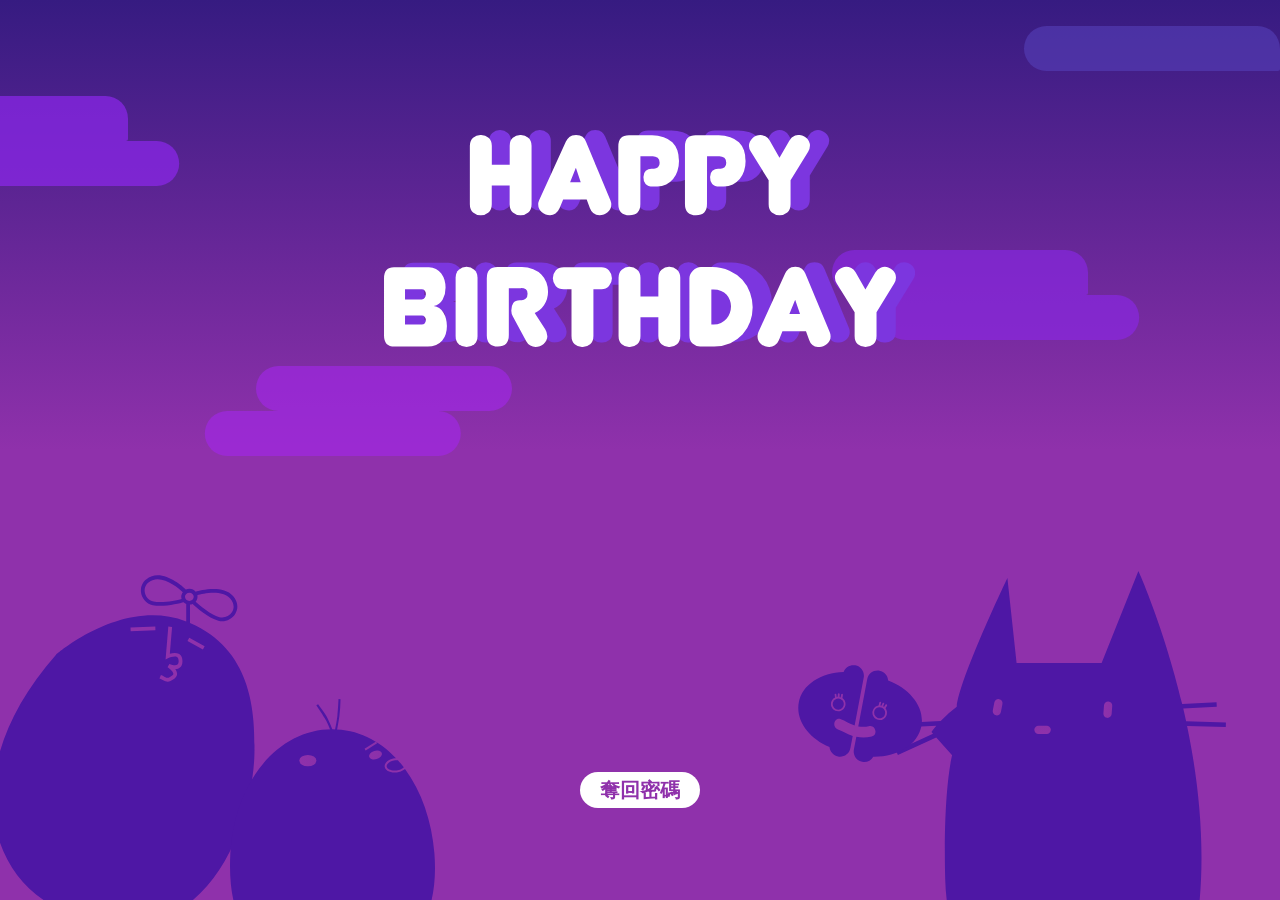
<file: index.html>
<!DOCTYPE html>
<html lang="zh-TW">
<head>
  <meta charset="UTF-8">
  <meta name="viewport" content="width=device-width, initial-scale=1.0">
  <meta http-equiv="X-UA-Compatible" content="ie=edge">
  <title>ARTBOX</title>
  <link rel="stylesheet" href="css/sweetalert2.css">
  <link rel="stylesheet" href="css/style.css">
  <script src="js/jquery.min.js"></script>
  <script src="js/style.js"></script>
</head>

<body class="index-body">
  <div class="vision">
    <div class="cloud-group">
      <div class="cloud1">
        <div class="cloud-ani">
          <div class="clo-top clo-bg1"></div>
        </div>
      </div>
      <div class="cloud2">
        <div class="cloud-ani">
          <div class="clo-top clo-bg2"></div>
          <div class="clo-bottom clo-bg2"></div>
        </div>
      </div>
      <div class="cloud3">
        <div class="cloud-ani">
          <div class="clo-top clo-bg2"></div>
          <div class="clo-bottom clo-bg2"></div>
        </div>
      </div>
      <div class="cloud4">
        <div class="cloud-ani">
          <div class="clo-top clo-bg3"></div>
          <div class="clo-bottom clo-bg3"></div>
        </div>
      </div>
    </div>
    <div class="index-title">
      <div class="title title-bottom"><img src="images/title-p.svg" alt=""></div>
      <div class="title title-top"><img src="images/title-w.svg" alt=""></div>
    </div>
    <div class="friends">
      <div class="friend arwen"><img src="images/arwen.svg" alt=""></div>
      <div class="friend chun"><img src="images/chun.svg" alt=""></div>
      <div class="friend ec"><img src="images/ec.svg" alt=""></div>
      <div class="friend coco"><img src="images/coco.svg" alt=""></div>
    </div>
  </div>

  <div class="enter-box">
    <div class="white-bg">
      <img src="images/white-bg.svg">
    </div>
    <div class="btn-enter">
      <a class="btn-index btn-ani" href="question.html">奪回密碼</a>
    </div>
  </div>

</body>
</html>
</file>
<file: css/sweetalert2.css>
@-webkit-keyframes swal2-show {
  0% {
    -webkit-transform: scale(0.7);
            transform: scale(0.7); }
  45% {
    -webkit-transform: scale(1.05);
            transform: scale(1.05); }
  80% {
    -webkit-transform: scale(0.95);
            transform: scale(0.95); }
  100% {
    -webkit-transform: scale(1);
            transform: scale(1); } }

@keyframes swal2-show {
  0% {
    -webkit-transform: scale(0.7);
            transform: scale(0.7); }
  45% {
    -webkit-transform: scale(1.05);
            transform: scale(1.05); }
  80% {
    -webkit-transform: scale(0.95);
            transform: scale(0.95); }
  100% {
    -webkit-transform: scale(1);
            transform: scale(1); } }

@-webkit-keyframes swal2-hide {
  0% {
    -webkit-transform: scale(1);
            transform: scale(1);
    opacity: 1; }
  100% {
    -webkit-transform: scale(0.5);
            transform: scale(0.5);
    opacity: 0; } }

@keyframes swal2-hide {
  0% {
    -webkit-transform: scale(1);
            transform: scale(1);
    opacity: 1; }
  100% {
    -webkit-transform: scale(0.5);
            transform: scale(0.5);
    opacity: 0; } }

@-webkit-keyframes swal2-animate-success-line-tip {
  0% {
    top: 1.1875em;
    left: .0625em;
    width: 0; }
  54% {
    top: 1.0625em;
    left: .125em;
    width: 0; }
  70% {
    top: 2.1875em;
    left: -.375em;
    width: 3.125em; }
  84% {
    top: 3em;
    left: 1.3125em;
    width: 1.0625em; }
  100% {
    top: 2.8125em;
    left: .875em;
    width: 1.5625em; } }

@keyframes swal2-animate-success-line-tip {
  0% {
    top: 1.1875em;
    left: .0625em;
    width: 0; }
  54% {
    top: 1.0625em;
    left: .125em;
    width: 0; }
  70% {
    top: 2.1875em;
    left: -.375em;
    width: 3.125em; }
  84% {
    top: 3em;
    left: 1.3125em;
    width: 1.0625em; }
  100% {
    top: 2.8125em;
    left: .875em;
    width: 1.5625em; } }

@-webkit-keyframes swal2-animate-success-line-long {
  0% {
    top: 3.375em;
    right: 2.875em;
    width: 0; }
  65% {
    top: 3.375em;
    right: 2.875em;
    width: 0; }
  84% {
    top: 2.1875em;
    right: 0;
    width: 3.4375em; }
  100% {
    top: 2.375em;
    right: .5em;
    width: 2.9375em; } }

@keyframes swal2-animate-success-line-long {
  0% {
    top: 3.375em;
    right: 2.875em;
    width: 0; }
  65% {
    top: 3.375em;
    right: 2.875em;
    width: 0; }
  84% {
    top: 2.1875em;
    right: 0;
    width: 3.4375em; }
  100% {
    top: 2.375em;
    right: .5em;
    width: 2.9375em; } }

@-webkit-keyframes swal2-rotate-success-circular-line {
  0% {
    -webkit-transform: rotate(-45deg);
            transform: rotate(-45deg); }
  5% {
    -webkit-transform: rotate(-45deg);
            transform: rotate(-45deg); }
  12% {
    -webkit-transform: rotate(-405deg);
            transform: rotate(-405deg); }
  100% {
    -webkit-transform: rotate(-405deg);
            transform: rotate(-405deg); } }

@keyframes swal2-rotate-success-circular-line {
  0% {
    -webkit-transform: rotate(-45deg);
            transform: rotate(-45deg); }
  5% {
    -webkit-transform: rotate(-45deg);
            transform: rotate(-45deg); }
  12% {
    -webkit-transform: rotate(-405deg);
            transform: rotate(-405deg); }
  100% {
    -webkit-transform: rotate(-405deg);
            transform: rotate(-405deg); } }

@-webkit-keyframes swal2-animate-error-x-mark {
  0% {
    margin-top: 1.625em;
    -webkit-transform: scale(0.4);
            transform: scale(0.4);
    opacity: 0; }
  50% {
    margin-top: 1.625em;
    -webkit-transform: scale(0.4);
            transform: scale(0.4);
    opacity: 0; }
  80% {
    margin-top: -.375em;
    -webkit-transform: scale(1.15);
            transform: scale(1.15); }
  100% {
    margin-top: 0;
    -webkit-transform: scale(1);
            transform: scale(1);
    opacity: 1; } }

@keyframes swal2-animate-error-x-mark {
  0% {
    margin-top: 1.625em;
    -webkit-transform: scale(0.4);
            transform: scale(0.4);
    opacity: 0; }
  50% {
    margin-top: 1.625em;
    -webkit-transform: scale(0.4);
            transform: scale(0.4);
    opacity: 0; }
  80% {
    margin-top: -.375em;
    -webkit-transform: scale(1.15);
            transform: scale(1.15); }
  100% {
    margin-top: 0;
    -webkit-transform: scale(1);
            transform: scale(1);
    opacity: 1; } }

@-webkit-keyframes swal2-animate-error-icon {
  0% {
    -webkit-transform: rotateX(100deg);
            transform: rotateX(100deg);
    opacity: 0; }
  100% {
    -webkit-transform: rotateX(0deg);
            transform: rotateX(0deg);
    opacity: 1; } }

@keyframes swal2-animate-error-icon {
  0% {
    -webkit-transform: rotateX(100deg);
            transform: rotateX(100deg);
    opacity: 0; }
  100% {
    -webkit-transform: rotateX(0deg);
            transform: rotateX(0deg);
    opacity: 1; } }

body.swal2-toast-shown.swal2-has-input > .swal2-container > .swal2-toast {
  flex-direction: column;
  align-items: stretch; }
  body.swal2-toast-shown.swal2-has-input > .swal2-container > .swal2-toast .swal2-actions {
    flex: 1;
    align-self: stretch;
    justify-content: flex-end;
    height: 2.2em; }
  body.swal2-toast-shown.swal2-has-input > .swal2-container > .swal2-toast .swal2-loading {
    justify-content: center; }
  body.swal2-toast-shown.swal2-has-input > .swal2-container > .swal2-toast .swal2-input {
    height: 2em;
    margin: .3125em auto;
    font-size: 1em; }
  body.swal2-toast-shown.swal2-has-input > .swal2-container > .swal2-toast .swal2-validationerror {
    font-size: 1em; }

body.swal2-toast-shown > .swal2-container {
  position: fixed;
  background-color: transparent; }
  body.swal2-toast-shown > .swal2-container.swal2-shown {
    background-color: transparent; }
  body.swal2-toast-shown > .swal2-container.swal2-top {
    top: 0;
    right: auto;
    bottom: auto;
    left: 50%;
    -webkit-transform: translateX(-50%);
            transform: translateX(-50%); }
  body.swal2-toast-shown > .swal2-container.swal2-top-end, body.swal2-toast-shown > .swal2-container.swal2-top-right {
    top: 0;
    right: 0;
    bottom: auto;
    left: auto; }
  body.swal2-toast-shown > .swal2-container.swal2-top-start, body.swal2-toast-shown > .swal2-container.swal2-top-left {
    top: 0;
    right: auto;
    bottom: auto;
    left: 0; }
  body.swal2-toast-shown > .swal2-container.swal2-center-start, body.swal2-toast-shown > .swal2-container.swal2-center-left {
    top: 50%;
    right: auto;
    bottom: auto;
    left: 0;
    -webkit-transform: translateY(-50%);
            transform: translateY(-50%); }
  body.swal2-toast-shown > .swal2-container.swal2-center {
    top: 50%;
    right: auto;
    bottom: auto;
    left: 50%;
    -webkit-transform: translate(-50%, -50%);
            transform: translate(-50%, -50%); }
  body.swal2-toast-shown > .swal2-container.swal2-center-end, body.swal2-toast-shown > .swal2-container.swal2-center-right {
    top: 50%;
    right: 0;
    bottom: auto;
    left: auto;
    -webkit-transform: translateY(-50%);
            transform: translateY(-50%); }
  body.swal2-toast-shown > .swal2-container.swal2-bottom-start, body.swal2-toast-shown > .swal2-container.swal2-bottom-left {
    top: auto;
    right: auto;
    bottom: 0;
    left: 0; }
  body.swal2-toast-shown > .swal2-container.swal2-bottom {
    top: auto;
    right: auto;
    bottom: 0;
    left: 50%;
    -webkit-transform: translateX(-50%);
            transform: translateX(-50%); }
  body.swal2-toast-shown > .swal2-container.swal2-bottom-end, body.swal2-toast-shown > .swal2-container.swal2-bottom-right {
    top: auto;
    right: 0;
    bottom: 0;
    left: auto; }

.swal2-popup.swal2-toast {
  flex-direction: row;
  align-items: center;
  width: auto;
  padding: 0.625em;
  box-shadow: 0 0 0.625em #d9d9d9;
  overflow-y: hidden; }
  .swal2-popup.swal2-toast .swal2-header {
    flex-direction: row; }
  .swal2-popup.swal2-toast .swal2-title {
    justify-content: flex-start;
    margin: 0 .6em;
    font-size: 1em; }
  .swal2-popup.swal2-toast .swal2-close {
    position: initial; }
  .swal2-popup.swal2-toast .swal2-content {
    justify-content: flex-start;
    font-size: 1em; }
  .swal2-popup.swal2-toast .swal2-icon {
    width: 2em;
    min-width: 2em;
    height: 2em;
    margin: 0; }
    .swal2-popup.swal2-toast .swal2-icon-text {
      font-size: 2em;
      font-weight: bold;
      line-height: 1em; }
    .swal2-popup.swal2-toast .swal2-icon.swal2-success .swal2-success-ring {
      width: 2em;
      height: 2em; }
    .swal2-popup.swal2-toast .swal2-icon.swal2-error [class^='swal2-x-mark-line'] {
      top: .875em;
      width: 1.375em; }
      .swal2-popup.swal2-toast .swal2-icon.swal2-error [class^='swal2-x-mark-line'][class$='left'] {
        left: .3125em; }
      .swal2-popup.swal2-toast .swal2-icon.swal2-error [class^='swal2-x-mark-line'][class$='right'] {
        right: .3125em; }
  .swal2-popup.swal2-toast .swal2-actions {
    height: auto;
    margin: 0 .3125em; }
  .swal2-popup.swal2-toast .swal2-styled {
    margin: 0 .3125em;
    padding: .3125em .625em;
    font-size: 1em; }
    .swal2-popup.swal2-toast .swal2-styled:focus {
      box-shadow: 0 0 0 0.0625em #fff, 0 0 0 0.125em rgba(50, 100, 150, 0.4); }
  .swal2-popup.swal2-toast .swal2-success {
    border-color: #a5dc86; }
    .swal2-popup.swal2-toast .swal2-success [class^='swal2-success-circular-line'] {
      position: absolute;
      width: 2em;
      height: 2.8125em;
      -webkit-transform: rotate(45deg);
              transform: rotate(45deg);
      border-radius: 50%; }
      .swal2-popup.swal2-toast .swal2-success [class^='swal2-success-circular-line'][class$='left'] {
        top: -.25em;
        left: -.9375em;
        -webkit-transform: rotate(-45deg);
                transform: rotate(-45deg);
        -webkit-transform-origin: 2em 2em;
                transform-origin: 2em 2em;
        border-radius: 4em 0 0 4em; }
      .swal2-popup.swal2-toast .swal2-success [class^='swal2-success-circular-line'][class$='right'] {
        top: -.25em;
        left: .9375em;
        -webkit-transform-origin: 0 2em;
                transform-origin: 0 2em;
        border-radius: 0 4em 4em 0; }
    .swal2-popup.swal2-toast .swal2-success .swal2-success-ring {
      width: 2em;
      height: 2em; }
    .swal2-popup.swal2-toast .swal2-success .swal2-success-fix {
      top: 0;
      left: .4375em;
      width: .4375em;
      height: 2.6875em; }
    .swal2-popup.swal2-toast .swal2-success [class^='swal2-success-line'] {
      height: .3125em; }
      .swal2-popup.swal2-toast .swal2-success [class^='swal2-success-line'][class$='tip'] {
        top: 1.125em;
        left: .1875em;
        width: .75em; }
      .swal2-popup.swal2-toast .swal2-success [class^='swal2-success-line'][class$='long'] {
        top: .9375em;
        right: .1875em;
        width: 1.375em; }
  .swal2-popup.swal2-toast.swal2-show {
    -webkit-animation: showSweetToast .5s;
            animation: showSweetToast .5s; }
  .swal2-popup.swal2-toast.swal2-hide {
    -webkit-animation: hideSweetToast .2s forwards;
            animation: hideSweetToast .2s forwards; }
  .swal2-popup.swal2-toast .swal2-animate-success-icon .swal2-success-line-tip {
    -webkit-animation: animate-toast-success-tip .75s;
            animation: animate-toast-success-tip .75s; }
  .swal2-popup.swal2-toast .swal2-animate-success-icon .swal2-success-line-long {
    -webkit-animation: animate-toast-success-long .75s;
            animation: animate-toast-success-long .75s; }

@-webkit-keyframes showSweetToast {
  0% {
    -webkit-transform: translateY(-0.625em) rotateZ(2deg);
            transform: translateY(-0.625em) rotateZ(2deg);
    opacity: 0; }
  33% {
    -webkit-transform: translateY(0) rotateZ(-2deg);
            transform: translateY(0) rotateZ(-2deg);
    opacity: .5; }
  66% {
    -webkit-transform: translateY(0.3125em) rotateZ(2deg);
            transform: translateY(0.3125em) rotateZ(2deg);
    opacity: .7; }
  100% {
    -webkit-transform: translateY(0) rotateZ(0);
            transform: translateY(0) rotateZ(0);
    opacity: 1; } }

@keyframes showSweetToast {
  0% {
    -webkit-transform: translateY(-0.625em) rotateZ(2deg);
            transform: translateY(-0.625em) rotateZ(2deg);
    opacity: 0; }
  33% {
    -webkit-transform: translateY(0) rotateZ(-2deg);
            transform: translateY(0) rotateZ(-2deg);
    opacity: .5; }
  66% {
    -webkit-transform: translateY(0.3125em) rotateZ(2deg);
            transform: translateY(0.3125em) rotateZ(2deg);
    opacity: .7; }
  100% {
    -webkit-transform: translateY(0) rotateZ(0);
            transform: translateY(0) rotateZ(0);
    opacity: 1; } }

@-webkit-keyframes hideSweetToast {
  0% {
    opacity: 1; }
  33% {
    opacity: .5; }
  100% {
    -webkit-transform: rotateZ(1deg);
            transform: rotateZ(1deg);
    opacity: 0; } }

@keyframes hideSweetToast {
  0% {
    opacity: 1; }
  33% {
    opacity: .5; }
  100% {
    -webkit-transform: rotateZ(1deg);
            transform: rotateZ(1deg);
    opacity: 0; } }

@-webkit-keyframes animate-toast-success-tip {
  0% {
    top: .5625em;
    left: .0625em;
    width: 0; }
  54% {
    top: .125em;
    left: .125em;
    width: 0; }
  70% {
    top: .625em;
    left: -.25em;
    width: 1.625em; }
  84% {
    top: 1.0625em;
    left: .75em;
    width: .5em; }
  100% {
    top: 1.125em;
    left: .1875em;
    width: .75em; } }

@keyframes animate-toast-success-tip {
  0% {
    top: .5625em;
    left: .0625em;
    width: 0; }
  54% {
    top: .125em;
    left: .125em;
    width: 0; }
  70% {
    top: .625em;
    left: -.25em;
    width: 1.625em; }
  84% {
    top: 1.0625em;
    left: .75em;
    width: .5em; }
  100% {
    top: 1.125em;
    left: .1875em;
    width: .75em; } }

@-webkit-keyframes animate-toast-success-long {
  0% {
    top: 1.625em;
    right: 1.375em;
    width: 0; }
  65% {
    top: 1.25em;
    right: .9375em;
    width: 0; }
  84% {
    top: .9375em;
    right: 0;
    width: 1.125em; }
  100% {
    top: .9375em;
    right: .1875em;
    width: 1.375em; } }

@keyframes animate-toast-success-long {
  0% {
    top: 1.625em;
    right: 1.375em;
    width: 0; }
  65% {
    top: 1.25em;
    right: .9375em;
    width: 0; }
  84% {
    top: .9375em;
    right: 0;
    width: 1.125em; }
  100% {
    top: .9375em;
    right: .1875em;
    width: 1.375em; } }

body.swal2-shown:not(.swal2-no-backdrop):not(.swal2-toast-shown) {
  overflow-y: hidden; }

body.swal2-height-auto {
  height: auto !important; }

body.swal2-no-backdrop .swal2-shown {
  top: auto;
  right: auto;
  bottom: auto;
  left: auto;
  background-color: transparent; }
  body.swal2-no-backdrop .swal2-shown > .swal2-modal {
    box-shadow: 0 0 10px rgba(0, 0, 0, 0.4); }
  body.swal2-no-backdrop .swal2-shown.swal2-top {
    top: 0;
    left: 50%;
    -webkit-transform: translateX(-50%);
            transform: translateX(-50%); }
  body.swal2-no-backdrop .swal2-shown.swal2-top-start, body.swal2-no-backdrop .swal2-shown.swal2-top-left {
    top: 0;
    left: 0; }
  body.swal2-no-backdrop .swal2-shown.swal2-top-end, body.swal2-no-backdrop .swal2-shown.swal2-top-right {
    top: 0;
    right: 0; }
  body.swal2-no-backdrop .swal2-shown.swal2-center {
    top: 50%;
    left: 50%;
    -webkit-transform: translate(-50%, -50%);
            transform: translate(-50%, -50%); }
  body.swal2-no-backdrop .swal2-shown.swal2-center-start, body.swal2-no-backdrop .swal2-shown.swal2-center-left {
    top: 50%;
    left: 0;
    -webkit-transform: translateY(-50%);
            transform: translateY(-50%); }
  body.swal2-no-backdrop .swal2-shown.swal2-center-end, body.swal2-no-backdrop .swal2-shown.swal2-center-right {
    top: 50%;
    right: 0;
    -webkit-transform: translateY(-50%);
            transform: translateY(-50%); }
  body.swal2-no-backdrop .swal2-shown.swal2-bottom {
    bottom: 0;
    left: 50%;
    -webkit-transform: translateX(-50%);
            transform: translateX(-50%); }
  body.swal2-no-backdrop .swal2-shown.swal2-bottom-start, body.swal2-no-backdrop .swal2-shown.swal2-bottom-left {
    bottom: 0;
    left: 0; }
  body.swal2-no-backdrop .swal2-shown.swal2-bottom-end, body.swal2-no-backdrop .swal2-shown.swal2-bottom-right {
    right: 0;
    bottom: 0; }

.swal2-container {
  display: flex;
  position: fixed;
  top: 0;
  right: 0;
  bottom: 0;
  left: 0;
  flex-direction: row;
  align-items: center;
  justify-content: center;
  padding: 10px;
  background-color: transparent;
  z-index: 1060;
  overflow-x: hidden;
  -webkit-overflow-scrolling: touch; }
  .swal2-container.swal2-top {
    align-items: flex-start; }
  .swal2-container.swal2-top-start, .swal2-container.swal2-top-left {
    align-items: flex-start;
    justify-content: flex-start; }
  .swal2-container.swal2-top-end, .swal2-container.swal2-top-right {
    align-items: flex-start;
    justify-content: flex-end; }
  .swal2-container.swal2-center {
    align-items: center; }
  .swal2-container.swal2-center-start, .swal2-container.swal2-center-left {
    align-items: center;
    justify-content: flex-start; }
  .swal2-container.swal2-center-end, .swal2-container.swal2-center-right {
    align-items: center;
    justify-content: flex-end; }
  .swal2-container.swal2-bottom {
    align-items: flex-end; }
  .swal2-container.swal2-bottom-start, .swal2-container.swal2-bottom-left {
    align-items: flex-end;
    justify-content: flex-start; }
  .swal2-container.swal2-bottom-end, .swal2-container.swal2-bottom-right {
    align-items: flex-end;
    justify-content: flex-end; }
  .swal2-container.swal2-grow-fullscreen > .swal2-modal {
    display: flex !important;
    flex: 1;
    align-self: stretch;
    justify-content: center; }
  .swal2-container.swal2-grow-row > .swal2-modal {
    display: flex !important;
    flex: 1;
    align-content: center;
    justify-content: center; }
  .swal2-container.swal2-grow-column {
    flex: 1;
    flex-direction: column; }
    .swal2-container.swal2-grow-column.swal2-top, .swal2-container.swal2-grow-column.swal2-center, .swal2-container.swal2-grow-column.swal2-bottom {
      align-items: center; }
    .swal2-container.swal2-grow-column.swal2-top-start, .swal2-container.swal2-grow-column.swal2-center-start, .swal2-container.swal2-grow-column.swal2-bottom-start, .swal2-container.swal2-grow-column.swal2-top-left, .swal2-container.swal2-grow-column.swal2-center-left, .swal2-container.swal2-grow-column.swal2-bottom-left {
      align-items: flex-start; }
    .swal2-container.swal2-grow-column.swal2-top-end, .swal2-container.swal2-grow-column.swal2-center-end, .swal2-container.swal2-grow-column.swal2-bottom-end, .swal2-container.swal2-grow-column.swal2-top-right, .swal2-container.swal2-grow-column.swal2-center-right, .swal2-container.swal2-grow-column.swal2-bottom-right {
      align-items: flex-end; }
    .swal2-container.swal2-grow-column > .swal2-modal {
      display: flex !important;
      flex: 1;
      align-content: center;
      justify-content: center; }
  .swal2-container:not(.swal2-top):not(.swal2-top-start):not(.swal2-top-end):not(.swal2-top-left):not(.swal2-top-right):not(.swal2-center-start):not(.swal2-center-end):not(.swal2-center-left):not(.swal2-center-right):not(.swal2-bottom):not(.swal2-bottom-start):not(.swal2-bottom-end):not(.swal2-bottom-left):not(.swal2-bottom-right) > .swal2-modal {
    margin: auto; }
  @media all and (-ms-high-contrast: none), (-ms-high-contrast: active) {
    .swal2-container .swal2-modal {
      margin: 0 !important; } }
  .swal2-container.swal2-fade {
    transition: background-color .1s; }
  .swal2-container.swal2-shown {
    background-color: rgba(0, 0, 0, 0.4); }

.swal2-popup {
  display: none;
  position: relative;
  flex-direction: column;
  justify-content: center;
  width: 32em;
  max-width: 100%;
  padding: 1.25em;
  border-radius: 0.3125em;
  background: #fff;
  font-family: inherit;
  font-size: 1rem;
  box-sizing: border-box; }
  .swal2-popup:focus {
    outline: none; }
  .swal2-popup.swal2-loading {
    overflow-y: hidden; }
  .swal2-popup .swal2-header {
    display: flex;
    flex-direction: column;
    align-items: center; }
  .swal2-popup .swal2-title {
    display: block;
    position: relative;
    max-width: 100%;
    margin: 0 0 0.4em;
    padding: 0;
    color: #595959;
    font-size: 1.875em;
    font-weight: 600;
    text-align: center;
    text-transform: none;
    word-wrap: break-word; }
  .swal2-popup .swal2-actions {
    align-items: center;
    justify-content: center;
    margin: 1.25em auto 0; }
    .swal2-popup .swal2-actions:not(.swal2-loading) .swal2-styled[disabled] {
      opacity: .4; }
    .swal2-popup .swal2-actions:not(.swal2-loading) .swal2-styled:hover {
      background-image: linear-gradient(rgba(0, 0, 0, 0.1), rgba(0, 0, 0, 0.1)); }
    .swal2-popup .swal2-actions:not(.swal2-loading) .swal2-styled:active {
      background-image: linear-gradient(rgba(0, 0, 0, 0.2), rgba(0, 0, 0, 0.2)); }
    .swal2-popup .swal2-actions.swal2-loading .swal2-styled.swal2-confirm {
      width: 2.5em;
      height: 2.5em;
      margin: .46875em;
      padding: 0;
      border: .25em solid transparent;
      border-radius: 100%;
      border-color: transparent;
      background-color: transparent !important;
      color: transparent;
      cursor: default;
      box-sizing: border-box;
      -webkit-animation: swal2-rotate-loading 1.5s linear 0s infinite normal;
              animation: swal2-rotate-loading 1.5s linear 0s infinite normal;
      -webkit-user-select: none;
         -moz-user-select: none;
          -ms-user-select: none;
              user-select: none; }
    .swal2-popup .swal2-actions.swal2-loading .swal2-styled.swal2-cancel {
      margin-right: 30px;
      margin-left: 30px; }
    .swal2-popup .swal2-actions.swal2-loading :not(.swal2-styled).swal2-confirm::after {
      display: inline-block;
      width: 15px;
      height: 15px;
      margin-left: 5px;
      border: 3px solid #999999;
      border-radius: 50%;
      border-right-color: transparent;
      box-shadow: 1px 1px 1px #fff;
      content: '';
      -webkit-animation: swal2-rotate-loading 1.5s linear 0s infinite normal;
              animation: swal2-rotate-loading 1.5s linear 0s infinite normal; }
  .swal2-popup .swal2-styled {
    margin: 0 .3125em;
    padding: .625em 2em;
    font-weight: 500;
    box-shadow: none; }
    .swal2-popup .swal2-styled:not([disabled]) {
      cursor: pointer; }
    .swal2-popup .swal2-styled.swal2-confirm {
      border: 0;
      border-radius: 0.25em;
      background: initial;
      background-color: #3085d6;
      color: #fff;
      font-size: 1.0625em; }
    .swal2-popup .swal2-styled.swal2-cancel {
      border: 0;
      border-radius: 0.25em;
      background: initial;
      background-color: #aaa;
      color: #fff;
      font-size: 1.0625em; }
    .swal2-popup .swal2-styled:focus {
      outline: none;
      box-shadow: 0 0 0 2px #fff, 0 0 0 4px rgba(50, 100, 150, 0.4); }
    .swal2-popup .swal2-styled::-moz-focus-inner {
      border: 0; }
  .swal2-popup .swal2-footer {
    justify-content: center;
    margin: 1.25em 0 0;
    padding-top: 1em;
    border-top: 1px solid #eee;
    color: #545454;
    font-size: 1em; }
  .swal2-popup .swal2-image {
    max-width: 100%;
    margin: 1.25em auto; }
  .swal2-popup .swal2-close {
    position: absolute;
    top: 0;
    right: 0;
    justify-content: center;
    width: 1.2em;
    height: 1.2em;
    padding: 0;
    transition: color 0.1s ease-out;
    border: none;
    border-radius: 0;
    background: transparent;
    color: #cccccc;
    font-family: serif;
    font-size: 2.5em;
    line-height: 1.2;
    cursor: pointer;
    overflow: hidden; }
    .swal2-popup .swal2-close:hover {
      -webkit-transform: none;
              transform: none;
      color: #f27474; }
  .swal2-popup > .swal2-input,
  .swal2-popup > .swal2-file,
  .swal2-popup > .swal2-textarea,
  .swal2-popup > .swal2-select,
  .swal2-popup > .swal2-radio,
  .swal2-popup > .swal2-checkbox {
    display: none; }
  .swal2-popup .swal2-content {
    justify-content: center;
    margin: 0;
    padding: 0;
    color: #545454;
    font-size: 1.125em;
    font-weight: 300;
    line-height: normal;
    word-wrap: break-word; }
  .swal2-popup #swal2-content {
    text-align: center; }
  .swal2-popup .swal2-input,
  .swal2-popup .swal2-file,
  .swal2-popup .swal2-textarea,
  .swal2-popup .swal2-select,
  .swal2-popup .swal2-radio,
  .swal2-popup .swal2-checkbox {
    margin: 1em auto; }
  .swal2-popup .swal2-input,
  .swal2-popup .swal2-file,
  .swal2-popup .swal2-textarea {
    width: 100%;
    transition: border-color .3s, box-shadow .3s;
    border: 1px solid #d9d9d9;
    border-radius: 0.1875em;
    font-size: 1.125em;
    box-shadow: inset 0 1px 1px rgba(0, 0, 0, 0.06);
    box-sizing: border-box; }
    .swal2-popup .swal2-input.swal2-inputerror,
    .swal2-popup .swal2-file.swal2-inputerror,
    .swal2-popup .swal2-textarea.swal2-inputerror {
      border-color: #f27474 !important;
      box-shadow: 0 0 2px #f27474 !important; }
    .swal2-popup .swal2-input:focus,
    .swal2-popup .swal2-file:focus,
    .swal2-popup .swal2-textarea:focus {
      border: 1px solid #b4dbed;
      outline: none;
      box-shadow: 0 0 3px #c4e6f5; }
    .swal2-popup .swal2-input::-webkit-input-placeholder,
    .swal2-popup .swal2-file::-webkit-input-placeholder,
    .swal2-popup .swal2-textarea::-webkit-input-placeholder {
      color: #cccccc; }
    .swal2-popup .swal2-input:-ms-input-placeholder,
    .swal2-popup .swal2-file:-ms-input-placeholder,
    .swal2-popup .swal2-textarea:-ms-input-placeholder {
      color: #cccccc; }
    .swal2-popup .swal2-input::-ms-input-placeholder,
    .swal2-popup .swal2-file::-ms-input-placeholder,
    .swal2-popup .swal2-textarea::-ms-input-placeholder {
      color: #cccccc; }
    .swal2-popup .swal2-input::placeholder,
    .swal2-popup .swal2-file::placeholder,
    .swal2-popup .swal2-textarea::placeholder {
      color: #cccccc; }
  .swal2-popup .swal2-range input {
    width: 80%; }
  .swal2-popup .swal2-range output {
    width: 20%;
    font-weight: 600;
    text-align: center; }
  .swal2-popup .swal2-range input,
  .swal2-popup .swal2-range output {
    height: 2.625em;
    margin: 1em auto;
    padding: 0;
    font-size: 1.125em;
    line-height: 2.625em; }
  .swal2-popup .swal2-input {
    height: 2.625em;
    padding: 0.75em; }
    .swal2-popup .swal2-input[type='number'] {
      max-width: 10em; }
  .swal2-popup .swal2-file {
    font-size: 1.125em; }
  .swal2-popup .swal2-textarea {
    height: 6.75em;
    padding: 0.75em; }
  .swal2-popup .swal2-select {
    min-width: 50%;
    max-width: 100%;
    padding: .375em .625em;
    color: #545454;
    font-size: 1.125em; }
  .swal2-popup .swal2-radio,
  .swal2-popup .swal2-checkbox {
    align-items: center;
    justify-content: center; }
    .swal2-popup .swal2-radio label,
    .swal2-popup .swal2-checkbox label {
      margin: 0 .6em;
      font-size: 1.125em; }
    .swal2-popup .swal2-radio input,
    .swal2-popup .swal2-checkbox input {
      margin: 0 .4em; }
  .swal2-popup .swal2-validationerror {
    display: none;
    align-items: center;
    justify-content: center;
    padding: 0.625em;
    background: #f0f0f0;
    color: #666666;
    font-size: 1em;
    font-weight: 300;
    overflow: hidden; }
    .swal2-popup .swal2-validationerror::before {
      display: inline-block;
      width: 1.5em;
      min-width: 1.5em;
      height: 1.5em;
      margin: 0 .625em;
      border-radius: 50%;
      background-color: #f27474;
      color: #fff;
      font-weight: 600;
      line-height: 1.5em;
      text-align: center;
      content: '!';
      zoom: normal; }

@supports (-ms-accelerator: true) {
  .swal2-range input {
    width: 100% !important; }
  .swal2-range output {
    display: none; } }

@media all and (-ms-high-contrast: none), (-ms-high-contrast: active) {
  .swal2-range input {
    width: 100% !important; }
  .swal2-range output {
    display: none; } }

@-moz-document url-prefix() {
  .swal2-close:focus {
    outline: 2px solid rgba(50, 100, 150, 0.4); } }

.swal2-icon {
  position: relative;
  justify-content: center;
  width: 5em;
  height: 5em;
  margin: 1.25em auto 1.875em;
  border: .25em solid transparent;
  border-radius: 50%;
  line-height: 5em;
  cursor: default;
  box-sizing: content-box;
  -webkit-user-select: none;
     -moz-user-select: none;
      -ms-user-select: none;
          user-select: none;
  zoom: normal; }
  .swal2-icon-text {
    font-size: 3.75em; }
  .swal2-icon.swal2-error {
    border-color: #f27474; }
    .swal2-icon.swal2-error .swal2-x-mark {
      position: relative;
      flex-grow: 1; }
    .swal2-icon.swal2-error [class^='swal2-x-mark-line'] {
      display: block;
      position: absolute;
      top: 2.3125em;
      width: 2.9375em;
      height: .3125em;
      border-radius: .125em;
      background-color: #f27474; }
      .swal2-icon.swal2-error [class^='swal2-x-mark-line'][class$='left'] {
        left: 1.0625em;
        -webkit-transform: rotate(45deg);
                transform: rotate(45deg); }
      .swal2-icon.swal2-error [class^='swal2-x-mark-line'][class$='right'] {
        right: 1em;
        -webkit-transform: rotate(-45deg);
                transform: rotate(-45deg); }
  .swal2-icon.swal2-warning {
    border-color: #facea8;
    color: #f8bb86; }
  .swal2-icon.swal2-info {
    border-color: #9de0f6;
    color: #3fc3ee; }
  .swal2-icon.swal2-question {
    border-color: #c9dae1;
    color: #87adbd; }
  .swal2-icon.swal2-success {
    border-color: #a5dc86; }
    .swal2-icon.swal2-success [class^='swal2-success-circular-line'] {
      position: absolute;
      width: 3.75em;
      height: 7.5em;
      -webkit-transform: rotate(45deg);
              transform: rotate(45deg);
      border-radius: 50%; }
      .swal2-icon.swal2-success [class^='swal2-success-circular-line'][class$='left'] {
        top: -.4375em;
        left: -2.0635em;
        -webkit-transform: rotate(-45deg);
                transform: rotate(-45deg);
        -webkit-transform-origin: 3.75em 3.75em;
                transform-origin: 3.75em 3.75em;
        border-radius: 7.5em 0 0 7.5em; }
      .swal2-icon.swal2-success [class^='swal2-success-circular-line'][class$='right'] {
        top: -.6875em;
        left: 1.875em;
        -webkit-transform: rotate(-45deg);
                transform: rotate(-45deg);
        -webkit-transform-origin: 0 3.75em;
                transform-origin: 0 3.75em;
        border-radius: 0 7.5em 7.5em 0; }
    .swal2-icon.swal2-success .swal2-success-ring {
      position: absolute;
      top: -.25em;
      left: -.25em;
      width: 100%;
      height: 100%;
      border: 0.25em solid rgba(165, 220, 134, 0.3);
      border-radius: 50%;
      z-index: 2;
      box-sizing: content-box; }
    .swal2-icon.swal2-success .swal2-success-fix {
      position: absolute;
      top: .5em;
      left: 1.625em;
      width: .4375em;
      height: 5.625em;
      -webkit-transform: rotate(-45deg);
              transform: rotate(-45deg);
      z-index: 1; }
    .swal2-icon.swal2-success [class^='swal2-success-line'] {
      display: block;
      position: absolute;
      height: .3125em;
      border-radius: .125em;
      background-color: #a5dc86;
      z-index: 2; }
      .swal2-icon.swal2-success [class^='swal2-success-line'][class$='tip'] {
        top: 2.875em;
        left: .875em;
        width: 1.5625em;
        -webkit-transform: rotate(45deg);
                transform: rotate(45deg); }
      .swal2-icon.swal2-success [class^='swal2-success-line'][class$='long'] {
        top: 2.375em;
        right: .5em;
        width: 2.9375em;
        -webkit-transform: rotate(-45deg);
                transform: rotate(-45deg); }

.swal2-progresssteps {
  align-items: center;
  margin: 0 0 1.25em;
  padding: 0;
  font-weight: 600; }
  .swal2-progresssteps li {
    display: inline-block;
    position: relative; }
  .swal2-progresssteps .swal2-progresscircle {
    width: 2em;
    height: 2em;
    border-radius: 2em;
    background: #3085d6;
    color: #fff;
    line-height: 2em;
    text-align: center;
    z-index: 20; }
    .swal2-progresssteps .swal2-progresscircle:first-child {
      margin-left: 0; }
    .swal2-progresssteps .swal2-progresscircle:last-child {
      margin-right: 0; }
    .swal2-progresssteps .swal2-progresscircle.swal2-activeprogressstep {
      background: #3085d6; }
      .swal2-progresssteps .swal2-progresscircle.swal2-activeprogressstep ~ .swal2-progresscircle {
        background: #add8e6; }
      .swal2-progresssteps .swal2-progresscircle.swal2-activeprogressstep ~ .swal2-progressline {
        background: #add8e6; }
  .swal2-progresssteps .swal2-progressline {
    width: 2.5em;
    height: .4em;
    margin: 0 -1px;
    background: #3085d6;
    z-index: 10; }

[class^='swal2'] {
  -webkit-tap-highlight-color: transparent; }

.swal2-show {
  -webkit-animation: swal2-show 0.3s;
          animation: swal2-show 0.3s; }
  .swal2-show.swal2-noanimation {
    -webkit-animation: none;
            animation: none; }

.swal2-hide {
  -webkit-animation: swal2-hide 0.15s forwards;
          animation: swal2-hide 0.15s forwards; }
  .swal2-hide.swal2-noanimation {
    -webkit-animation: none;
            animation: none; }

[dir='rtl'] .swal2-close {
  right: auto;
  left: 0; }

.swal2-animate-success-icon .swal2-success-line-tip {
  -webkit-animation: swal2-animate-success-line-tip 0.75s;
          animation: swal2-animate-success-line-tip 0.75s; }

.swal2-animate-success-icon .swal2-success-line-long {
  -webkit-animation: swal2-animate-success-line-long 0.75s;
          animation: swal2-animate-success-line-long 0.75s; }

.swal2-animate-success-icon .swal2-success-circular-line-right {
  -webkit-animation: swal2-rotate-success-circular-line 4.25s ease-in;
          animation: swal2-rotate-success-circular-line 4.25s ease-in; }

.swal2-animate-error-icon {
  -webkit-animation: swal2-animate-error-icon 0.5s;
          animation: swal2-animate-error-icon 0.5s; }
  .swal2-animate-error-icon .swal2-x-mark {
    -webkit-animation: swal2-animate-error-x-mark 0.5s;
            animation: swal2-animate-error-x-mark 0.5s; }

@-webkit-keyframes swal2-rotate-loading {
  0% {
    -webkit-transform: rotate(0deg);
            transform: rotate(0deg); }
  100% {
    -webkit-transform: rotate(360deg);
            transform: rotate(360deg); } }

@keyframes swal2-rotate-loading {
  0% {
    -webkit-transform: rotate(0deg);
            transform: rotate(0deg); }
  100% {
    -webkit-transform: rotate(360deg);
            transform: rotate(360deg); } }
</file>
<file: css/style.css>
html, body, div, span, applet, object, iframe, h1, h2, h3, h4, h5, h6, p, blockquote, pre, a, abbr, acronym, address, big, cite, code, del, dfn, em, font, img, ins, kbd, q, s, samp, small, strike, strong, sub, sup, tt, var, dl, dt, dd, ol, ul, li, fieldset, form, label, legend, table, caption, tbody, tfoot, thead, tr, th, td { margin: 0; padding: 0; border: 0; outline: 0; font-weight: inherit; font-style: inherit; font-size: 100%; font-family: inherit; vertical-align: baseline; text-decoration: none; font-family: "Microsoft JhengHei", Arial, Helvetica, sans-serif; }

/* remember to define focus styles! */
:focus { outline: 0; }

body { line-height: 1; color: #999; }

h2 { font-size: 1.2rem; line-height: 2; color: #333; }

p, span { color: #333; }

ol, ul { list-style: none; }

/* tables still need 'cellspacing="0"' in the markup */
table { border-collapse: separate; border-spacing: 0; }

caption, th, td { text-align: left; font-weight: normal; }

blockquote:before, blockquote:after, q:before, q:after { content: ""; }

blockquote, q { quotes: "" ""; }

input { font-size: 1.2em; padding: 5px 15px; line-height: 1.5; border: 1px solid #999; border-radius: 20px; -webkit-box-sizing: border-box; box-sizing: border-box; font-family: "Microsoft JhengHei" !important; }

select { font-size: 1.2em; padding: 5px 15px; line-height: 1.5; border: 1px solid #999; background-color: #fff; border-radius: 20px; -webkit-box-sizing: border-box; box-sizing: border-box; font-family: "Microsoft JhengHei" !important; }

.clo-bg1 { background-color: #5640b9; }

.clo-bg2 { background-color: #8d27ed; }

.clo-bg3 { background-color: #a427ed; }

.index-body { background: #8f31ab; background: -moz-linear-gradient(180deg, #361b81 0%, #8f31ab 50%, #8f31ab 100%); background: -webkit-linear-gradient(180deg, #361b81 0%, #8f31ab 50%, #8f31ab 100%); background: -webkit-gradient(linear, left top, left bottom, from(#361b81), color-stop(50%, #8f31ab), to(#8f31ab)); background: -webkit-linear-gradient(top, #361b81 0%, #8f31ab 50%, #8f31ab 100%); background: -o-linear-gradient(top, #361b81 0%, #8f31ab 50%, #8f31ab 100%); background: linear-gradient(-180deg, #361b81 0%, #8f31ab 50%, #8f31ab 100%); background-size: cover; min-height: 100vh; width: 100%; overflow-x: hidden; -webkit-box-sizing: border-box; box-sizing: border-box; }

.vision { position: relative; min-height: 100vh; width: 100%; -webkit-box-sizing: border-box; box-sizing: border-box; overflow: hidden; }

.index-title { width: 100%; position: relative; margin: 0 auto; text-align: center; -webkit-box-sizing: border-box; box-sizing: border-box; }

.index-title .title { padding-top: 15vh; width: 100%; -webkit-box-sizing: border-box; box-sizing: border-box; }

.index-title .title img { width: 40%; }

.index-title .title-bottom { position: relative; -webkit-transform: translate(1.5%, -1.5%); -ms-transform: translate(1.5%, -1.5%); transform: translate(1.5%, -1.5%); -webkit-animation-name: titleBottom; animation-name: titleBottom; -webkit-animation-duration: 2S; animation-duration: 2S; }

.index-title .title-top { position: absolute; top: 0; left: 0; -webkit-animation-name: titleTop; animation-name: titleTop; -webkit-animation-duration: 1s; animation-duration: 1s; -webkit-animation-delay: 2s; animation-delay: 2s; -webkit-animation-fill-mode: backwards; animation-fill-mode: backwards; -webkit-animation-timing-function: ease-in-out; animation-timing-function: ease-in-out; }

.cloud-group { position: absolute; width: 100%; height: 100%; top: 0; left: 50%; }

.cloud-group .cloud-ani { -webkit-animation-name: cloudAni; animation-name: cloudAni; -webkit-animation-duration: 2s; animation-duration: 2s; -webkit-animation-iteration-count: infinite; animation-iteration-count: infinite; }

.cloud-group .clo-top { height: 5vh; width: 20%; border-radius: 5vh 5vh 5px 5vh; }

.cloud-group .clo-bottom { height: 5vh; width: 20%; border-radius: 5px 5vh 5vh 5vh; -webkit-transform: translate(20%, 0); -ms-transform: translate(20%, 0); transform: translate(20%, 0); }

.cloud-group .cloud1 { padding-top: 2%; -webkit-transform: translate(30%, 0); -ms-transform: translate(30%, 0); transform: translate(30%, 0); opacity: 0.6; -webkit-animation-name: ani-show; animation-name: ani-show; -webkit-animation-duration: 3s; animation-duration: 3s; }

.cloud-group .cloud2 { padding-top: 2%; -webkit-transform: translate(-60%, 0); -ms-transform: translate(-60%, 0); transform: translate(-60%, 0); opacity: 0.7; -webkit-animation-name: ani-show; animation-name: ani-show; -webkit-animation-duration: 3s; animation-duration: 3s; }

.cloud-group .cloud3 { padding-top: 5%; -webkit-transform: translate(15%, 0); -ms-transform: translate(15%, 0); transform: translate(15%, 0); opacity: 0.6; -webkit-animation-name: ani-show; animation-name: ani-show; -webkit-animation-duration: 3s; animation-duration: 3s; }

.cloud-group .cloud4 { padding-top: 2%; -webkit-transform: translate(-30%, 0); -ms-transform: translate(-30%, 0); transform: translate(-30%, 0); opacity: 0.6; -webkit-animation-name: ani-show; animation-name: ani-show; -webkit-animation-duration: 3s; animation-duration: 3s; }

.cloud-group .cloud4 .clo-top { border-radius: 5vh; }

.cloud-group .cloud4 .clo-bottom { -webkit-transform: translate(-20%, 0); -ms-transform: translate(-20%, 0); transform: translate(-20%, 0); border-radius: 5vh; }

.friends { width: 100%; }

.friends .friend { position: absolute; -webkit-animation-name: showBottom; animation-name: showBottom; -webkit-animation-duration: 1s; animation-duration: 1s; -webkit-animation-fill-mode: backwards; animation-fill-mode: backwards; -webkit-animation-timing-function: ease-in-out; animation-timing-function: ease-in-out; }

.friends .friend img { width: 100%; }

.friends .arwen { width: 23%; left: -2%; bottom: -10%; -webkit-animation-delay: 3s; animation-delay: 3s; }

.friends .chun { width: 16%; left: 18%; bottom: -8%; -webkit-animation-delay: 3.2s; animation-delay: 3.2s; }

.friends .ec { width: 28%; right: 2%; bottom: -18%; -webkit-animation-delay: 3.6s; animation-delay: 3.6s; }

.friends .coco { width: 10%; right: 28%; bottom: 15%; -webkit-animation-duration: 1s; animation-duration: 1s; -webkit-animation-delay: 4s; animation-delay: 4s; }

.friends .coco img { -webkit-animation: shake; animation: shake; -webkit-animation-duration: 0.5s; animation-duration: 0.5s; -webkit-animation-iteration-count: infinite; animation-iteration-count: infinite; }

.enter-box { margin-top: -10%; position: relative; width: 100%; bottom: 0; right: 0; z-index: 9999; }

@media (min-width: 900px) { .enter-box { width: 100%; font-size: 1.5vw; } }

.enter-box .btn-enter { -webkit-box-sizing: border-box; box-sizing: border-box; text-align: center; }

.white-bg { display: none; width: 100%; }

.white-bg img { width: 100.5%; margin-left: -1px; }

.btn-index { display: inline-block; position: relative; background-color: #ffffff; color: #8f31ab; font-weight: 600; font-size: 20px; padding: 8px 20px; border-radius: 18px; -webkit-box-sizing: border-box; box-sizing: border-box; }

.btn-index:before { content: ""; display: inline-block; position: absolute; top: -5px; left: -5px; width: 100%; height: 100%; padding: 3px; border-radius: 22px; border: 2px solid #ffffff; opacity: 0; }

.btn-index:hover:before { opacity: 1; }

.btn-ani { -webkit-animation-name: showBottom; animation-name: showBottom; -webkit-animation-duration: 1s; animation-duration: 1s; -webkit-animation-delay: 5s; animation-delay: 5s; -webkit-animation-fill-mode: backwards; animation-fill-mode: backwards; -webkit-animation-timing-function: ease-in-out; animation-timing-function: ease-in-out; }

.portrait .index-body { background: #8f31ab; background: -moz-linear-gradient(35deg, #361b81 0%, #8f31ab 70%, #8f31ab 100%); background: -webkit-linear-gradient(35deg, #361b81 0%, #8f31ab 70%, #8f31ab 100%); background: -webkit-linear-gradient(225deg, #361b81 0%, #8f31ab 70%, #8f31ab 100%); background: -o-linear-gradient(225deg, #361b81 0%, #8f31ab 70%, #8f31ab 100%); background: linear-gradient(-135deg, #361b81 0%, #8f31ab 70%, #8f31ab 100%); }

.portrait .vision { min-height: 80vh; }

.portrait .index-title .title { padding-top: 25%; width: 100%; -webkit-box-sizing: border-box; box-sizing: border-box; }

.portrait .index-title .title img { width: 70%; }

.portrait .cloud-group { position: absolute; width: 100%; height: 100%; top: 0; left: 50%; }

.portrait .cloud-group .cloud-ani { -webkit-animation-name: cloudAni; animation-name: cloudAni; -webkit-animation-duration: 2s; animation-duration: 2s; -webkit-animation-iteration-count: infinite; animation-iteration-count: infinite; }

.portrait .cloud-group .clo-top { height: 20px; width: 25%; border-radius: 10px 10px 5px 10px; }

.portrait .cloud-group .clo-bottom { height: 20px; width: 25%; border-radius: 5px 10px 10px 10px; -webkit-transform: translate(20%, 0); -ms-transform: translate(20%, 0); transform: translate(20%, 0); }

.portrait .cloud-group .cloud1 { padding-top: 10%; -webkit-transform: translate(30%, 0); -ms-transform: translate(30%, 0); transform: translate(30%, 0); opacity: 0.6; -webkit-animation-name: ani-show; animation-name: ani-show; -webkit-animation-duration: 3s; animation-duration: 3s; }

.portrait .cloud-group .cloud2 { padding-top: 10%; -webkit-transform: translate(-60%, 0); -ms-transform: translate(-60%, 0); transform: translate(-60%, 0); opacity: 0.7; -webkit-animation-name: ani-show; animation-name: ani-show; -webkit-animation-duration: 3s; animation-duration: 3s; }

.portrait .cloud-group .cloud3 { padding-top: 25%; -webkit-transform: translate(15%, 0); -ms-transform: translate(15%, 0); transform: translate(15%, 0); opacity: 0.6; -webkit-animation-name: ani-show; animation-name: ani-show; -webkit-animation-duration: 3s; animation-duration: 3s; }

.portrait .cloud-group .cloud4 { padding-top: 3%; -webkit-transform: translate(-30%, 0); -ms-transform: translate(-30%, 0); transform: translate(-30%, 0); opacity: 0.6; -webkit-animation-name: ani-show; animation-name: ani-show; -webkit-animation-duration: 3s; animation-duration: 3s; }

.portrait .cloud-group .cloud4 .clo-top { border-radius: 10px; }

.portrait .cloud-group .cloud4 .clo-bottom { -webkit-transform: translate(-20%, 0); -ms-transform: translate(-20%, 0); transform: translate(-20%, 0); }

.portrait .friends { width: 100%; }

.portrait .friends .friend { position: absolute; }

.portrait .friends .friend img { width: 100%; }

.portrait .friends .arwen { width: 32%; left: 8%; bottom: 0%; }

.portrait .friends .chun { width: 26%; left: 35%; bottom: 0%; }

.portrait .friends .ec { width: 45%; right: 3%; bottom: 0%; }

.portrait .friends .coco { width: 15%; right: 50%; bottom: 42%; }

.portrait .white-bg { display: block; }

.portrait .enter-box { margin-top: -40%; }

.portrait .enter-box .btn-enter { background-color: #fff; min-height: 20vh; padding: 2% 0 12% 0; margin-top: -5px; -webkit-box-sizing: border-box; box-sizing: border-box; text-align: center; }

.portrait .btn-index { background-color: #8f31ab; color: #fff; }

.portrait .btn-index:before { border: 2px solid #8f31ab; opacity: 1; -webkit-animation-name: flashing; animation-name: flashing; -webkit-animation-duration: 2s; animation-duration: 2s; -webkit-animation-iteration-count: infinite; animation-iteration-count: infinite; }

.focus-f { color: #8f31ab; font-weight: 600; }

.point-box { display: inline-block; padding: 5px; margin: 5px; border: 1px solid #8f31ab; border-radius: 5px; font-size: 1.5em; }

.q-box { display: none; width: 100%; text-align: center; height: 100vh; -webkit-box-sizing: border-box; box-sizing: border-box; }

.q-box .inbox { margin: 0 auto; text-align: center; }

.q-box .q-header { width: 100%; position: relative; text-align: left; }

.q-box .q-header .q-header-bg { width: 100%; }

.q-box .q-header .title { width: 100%; position: absolute; padding: 7% 10%; top: 0; left: 0; -webkit-box-sizing: border-box; box-sizing: border-box; overflow: hidden; }

.q-box .q-header .title .q-img { float: left; width: 50%; height: auto; }

.q-box .q-header .title .number { float: right; font-weight: 800; font-size: 7vw; color: #fff; }

.q-box h2 { padding-top: 3%; font-weight: 600; padding-bottom: 5%; }

.q-box .q-content { width: 100%; padding: 3% 8%; -webkit-box-sizing: border-box; box-sizing: border-box; }

.q-box .q_img { width: 100%; }

.q-box .input-box { width: 100%; }

.q-box .select-box { width: 100%; margin-top: 20px; }

.q-box .submitBtn { display: block; text-align: center; margin-top: 20px; width: 100%; }

.q-box .submitBtn input { width: 100%; background: #8f31ab; background: -moz-linear-gradient(90deg, #361b81 0%, #8f31ab 50%, #8f31ab 100%); background: -webkit-linear-gradient(90deg, #361b81 0%, #8f31ab 50%, #8f31ab 100%); background: -webkit-gradient(linear, left top, right top, from(#361b81), color-stop(50%, #8f31ab), to(#8f31ab)); background: -webkit-linear-gradient(left, #361b81 0%, #8f31ab 50%, #8f31ab 100%); background: -o-linear-gradient(left, #361b81 0%, #8f31ab 50%, #8f31ab 100%); background: linear-gradient(-270deg, #361b81 0%, #8f31ab 50%, #8f31ab 100%); color: #ffffff; padding: 5px  10px; margin: 0 auto; opacity: 0.9; cursor: pointer; }

.q-box .submitBtn input:hover { opacity: 1; }

.q-box .q-radio input[type="radio"] { opacity: 0; }

.q-box .q-radio input:checked + label { display: block; border: 5px solid #cf0c0c; border-radius: 50%; }

.q-box .q-checkbox input[type="checkbox"] { opacity: 0; }

.q-box .q-checkbox input:checked + label { width: 100%; }

.q-box .q-checkbox input:checked + label img { border: 5px solid #cf0c0c; }

.q-box .img-radio { position: relative; display: inline-block; width: calc(50% - 12px); color: #361b81; padding: 10px; -webkit-box-sizing: border-box; box-sizing: border-box; }

.q-box .img-radio img { width: 90%; }

.q-box .check-img { width: calc(50% - 12px); position: relative; display: inline-block; vertical-align: top; -webkit-box-sizing: border-box; box-sizing: border-box; }

.q-box .check-img label { width: 100%; display: block; }

.q-box .check-img img { width: 90%; border: 5px solid transparent; }

.show { display: block; }

.end-box { background: #8f31ab; background: -moz-linear-gradient(35deg, #361b81 0%, #8f31ab 70%, #8f31ab 100%); background: -webkit-linear-gradient(35deg, #361b81 0%, #8f31ab 70%, #8f31ab 100%); background: -webkit-linear-gradient(225deg, #361b81 0%, #8f31ab 70%, #8f31ab 100%); background: -o-linear-gradient(225deg, #361b81 0%, #8f31ab 70%, #8f31ab 100%); background: linear-gradient(-135deg, #361b81 0%, #8f31ab 70%, #8f31ab 100%); overflow: scroll; }

.end-box h2 { color: #fff; }

.end-box .end-content { width: 100%; padding: 3% 8%; -webkit-box-sizing: border-box; box-sizing: border-box; overflow: hidden; }

.end-box .message { width: 100%; text-align: left; }

.end-box .message-icon { width: 40px; height: 40px; display: inline-block; border-radius: 50%; background-color: #fff; border: 2px solid #b963d3; overflow: hidden; vertical-align: top; }

.end-box .message-icon img { width: 100%; }

.end-box .message-box { max-width: calc(100% - 80px); position: relative; border-radius: 5px; margin: 5px 15px; display: inline-block; color: #000; font-weight: 600; padding: 5px 10px; line-height: 1.5; -webkit-box-sizing: border-box; box-sizing: border-box; background-color: rgba(255, 255, 255, 0.8); vertical-align: top; }

.left-mes { overflow: hidden; }

.left-mes .message-icon { float: left; }

.left-mes .message-box { float: left; }

.left-mes .message-box:before { content: ""; position: absolute; top: 10px; left: -8px; display: inline-block; width: 0; height: 0; border-style: solid; border-width: 6px 8px 6px 0; border-color: transparent rgba(255, 255, 255, 0.8) transparent transparent; }

.right-mes { overflow: hidden; }

.right-mes .message-icon { float: right; }

.right-mes .message-box { float: right; }

.right-mes .message-box:after { content: ""; position: absolute; top: 10px; right: -8px; display: inline-block; width: 0; height: 0; border-style: solid; border-width: 6px 0 6px 8px; border-color: transparent transparent transparent rgba(255, 255, 255, 0.8); }

@-webkit-keyframes titleBottom { 0% { opacity: 0;
    -webkit-transform: translate(0%, -50%);
    transform: translate(0%, -50%); }
  95% { opacity: 1;
    -webkit-transform: translate(1.5%, 0);
    transform: translate(1.5%, 0); }
  100% { opacity: 1;
    -webkit-transform: translate(1.5%, -1.5%);
    transform: translate(1.5%, -1.5%); } }

@keyframes titleBottom { 0% { opacity: 0;
    -webkit-transform: translate(0%, -50%);
    transform: translate(0%, -50%); }
  95% { opacity: 1;
    -webkit-transform: translate(1.5%, 0);
    transform: translate(1.5%, 0); }
  100% { opacity: 1;
    -webkit-transform: translate(1.5%, -1.5%);
    transform: translate(1.5%, -1.5%); } }

@-webkit-keyframes titleTop { 0% { opacity: 0;
    -webkit-transform: translate(8px, -8px);
    transform: translate(8px, -8px); }
  90% { opacity: 1;
    -webkit-transform: translate(-20px, 0px) scale(1.05, 1.05);
    transform: translate(-20px, 0px) scale(1.05, 1.05);
    -webkit-transform-origin: 0;
    transform-origin: 0; }
  100% { opacity: 1;
    -webkit-transform: translate(0, 0) scale(1, 1);
    transform: translate(0, 0) scale(1, 1); } }

@keyframes titleTop { 0% { opacity: 0;
    -webkit-transform: translate(8px, -8px);
    transform: translate(8px, -8px); }
  90% { opacity: 1;
    -webkit-transform: translate(-20px, 0px) scale(1.05, 1.05);
    transform: translate(-20px, 0px) scale(1.05, 1.05);
    -webkit-transform-origin: 0;
    transform-origin: 0; }
  100% { opacity: 1;
    -webkit-transform: translate(0, 0) scale(1, 1);
    transform: translate(0, 0) scale(1, 1); } }

@-webkit-keyframes cloudAni { 0% { -webkit-transform: translate(-1%, 0); transform: translate(-1%, 0); }
  50% { -webkit-transform: translate(1%, 0); transform: translate(1%, 0); }
  100% { -webkit-transform: translate(-1%, 0); transform: translate(-1%, 0); } }

@keyframes cloudAni { 0% { -webkit-transform: translate(-1%, 0); transform: translate(-1%, 0); }
  50% { -webkit-transform: translate(1%, 0); transform: translate(1%, 0); }
  100% { -webkit-transform: translate(-1%, 0); transform: translate(-1%, 0); } }

@-webkit-keyframes ani-show { 0% { opacity: 0; }
  100% { opacity: 0.7; } }

@keyframes ani-show { 0% { opacity: 0; }
  100% { opacity: 0.7; } }

@-webkit-keyframes showBottom { 0% { opacity: 0;
    -webkit-transform: translate(0, 100%);
    transform: translate(0, 100%); }
  90% { opacity: 1;
    -webkit-transform: translate(0, -2%);
    transform: translate(0, -2%); }
  100% { opacity: 1;
    -webkit-transform: translate(0, 0);
    transform: translate(0, 0); } }

@keyframes showBottom { 0% { opacity: 0;
    -webkit-transform: translate(0, 100%);
    transform: translate(0, 100%); }
  90% { opacity: 1;
    -webkit-transform: translate(0, -2%);
    transform: translate(0, -2%); }
  100% { opacity: 1;
    -webkit-transform: translate(0, 0);
    transform: translate(0, 0); } }

@-webkit-keyframes flashing { 0% { opacity: 0; }
  50% { opacity: 1; }
  100% { opacity: 0; } }

@keyframes flashing { 0% { opacity: 0; }
  50% { opacity: 1; }
  100% { opacity: 0; } }

@-webkit-keyframes shake { 0% { -webkit-transform: translate(0, 0); transform: translate(0, 0); }
  15% { -webkit-transform: translate(5px, 5px); transform: translate(5px, 5px); }
  30% { -webkit-transform: translate(-7px, -7px); transform: translate(-7px, -7px); }
  45% { -webkit-transform: translate(0px, 0px); transform: translate(0px, 0px); }
  60% { -webkit-transform: translate(-5px, 6px); transform: translate(-5px, 6px); }
  75% { -webkit-transform: translate(-7px, -1px); transform: translate(-7px, -1px); }
  90% { -webkit-transform: translate(-2px, -7px); transform: translate(-2px, -7px); }
  100% { -webkit-transform: translate(0px, 0px); transform: translate(0px, 0px); } }

@keyframes shake { 0% { -webkit-transform: translate(0, 0); transform: translate(0, 0); }
  15% { -webkit-transform: translate(5px, 5px); transform: translate(5px, 5px); }
  30% { -webkit-transform: translate(-7px, -7px); transform: translate(-7px, -7px); }
  45% { -webkit-transform: translate(0px, 0px); transform: translate(0px, 0px); }
  60% { -webkit-transform: translate(-5px, 6px); transform: translate(-5px, 6px); }
  75% { -webkit-transform: translate(-7px, -1px); transform: translate(-7px, -1px); }
  90% { -webkit-transform: translate(-2px, -7px); transform: translate(-2px, -7px); }
  100% { -webkit-transform: translate(0px, 0px); transform: translate(0px, 0px); } }
</file>
